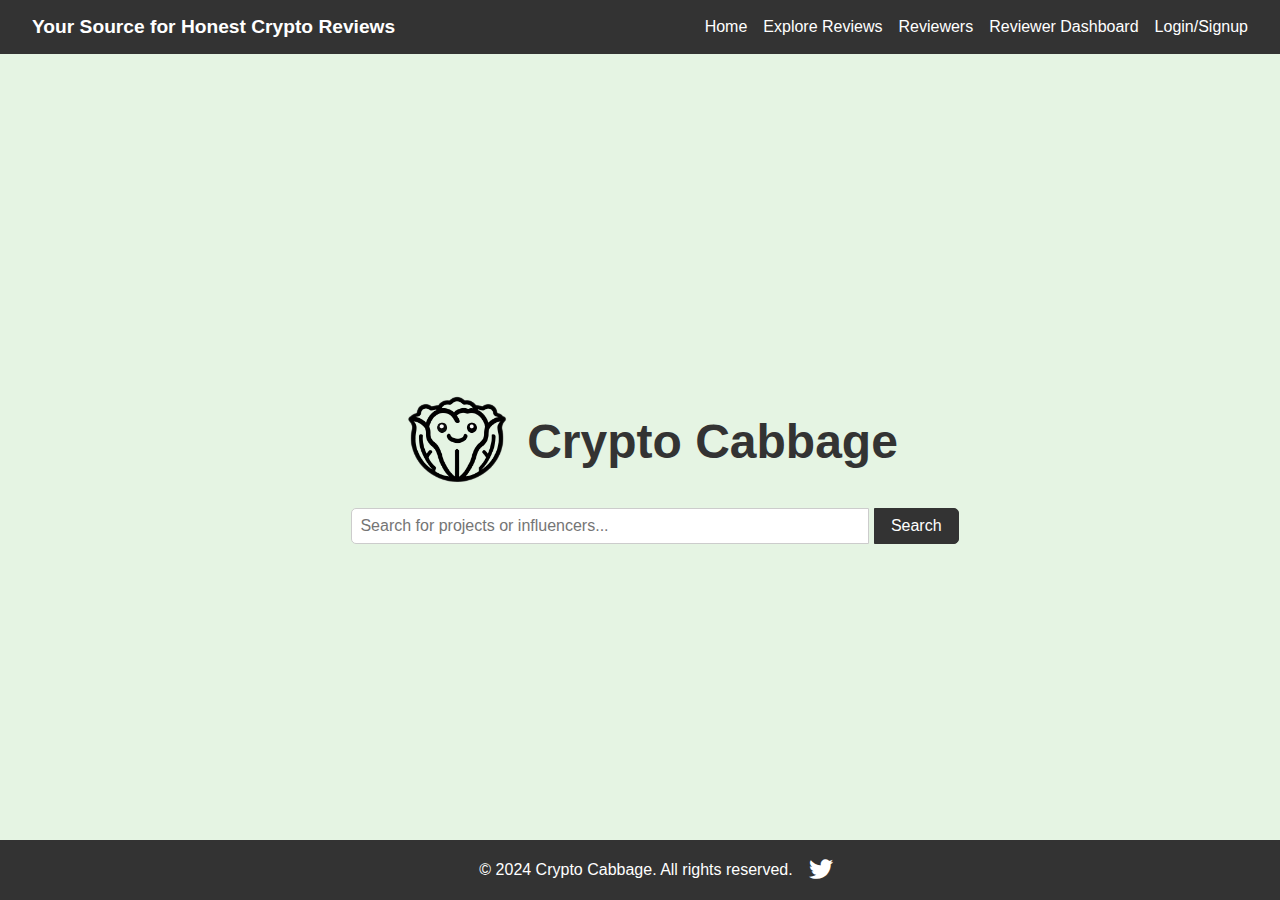
<file: index.html>
<!DOCTYPE html>
<html lang="en">
<head>
    <meta charset="UTF-8">
    <meta name="viewport" content="width=device-width, initial-scale=1.0">
    <title>Crypto Cabbage - Home</title>
    <link rel="stylesheet" href="https://cdnjs.cloudflare.com/ajax/libs/font-awesome/5.15.4/css/all.min.css">
    <link rel="stylesheet" href="css/styles.css">
</head>
<body>
    <header>
        <div class="left-header">
            <h1>Your Source for Honest Crypto Reviews</h1>
        </div>
        <nav>
            <ul>
                <li><a href="index.html">Home</a></li>
                <li><a href="reviews.html">Explore Reviews</a></li>
                <li><a href="reviewers.html">Reviewers</a></li>
                <li><a href="reviewer_dashboard.html">Reviewer Dashboard</a></li>
                <li><a href="login.html">Login/Signup</a></li>
            </ul>
        </nav>
    </header>

    <main>
        <section class="banner">
            <div class="logo-container">
                <img class="logo-img" src="img/cabbage_no_background.png" alt="Crypto Cabbage Logo">
                <div class="logo">Crypto Cabbage</div>
            </div>
            <!-- Search Form with GET method pointing to search_result.html -->
            <div class="search-bar">
                <form action="search_result.html" method="get">
                    <input type="text" placeholder="Search for projects or influencers..." name="query">
                    <button type="submit">Search</button>
                </form>
            </div>
        </section>
    </main>

    <footer>
        <p>© 2024 Crypto Cabbage. All rights reserved. 
            <a href="https://x.com/cryptocabbage24" class="twitter-icon" target="_blank">
                <i class="fab fa-twitter"></i>
            </a>
            
        </p>
    </footer>
</body>
</html>
</file>
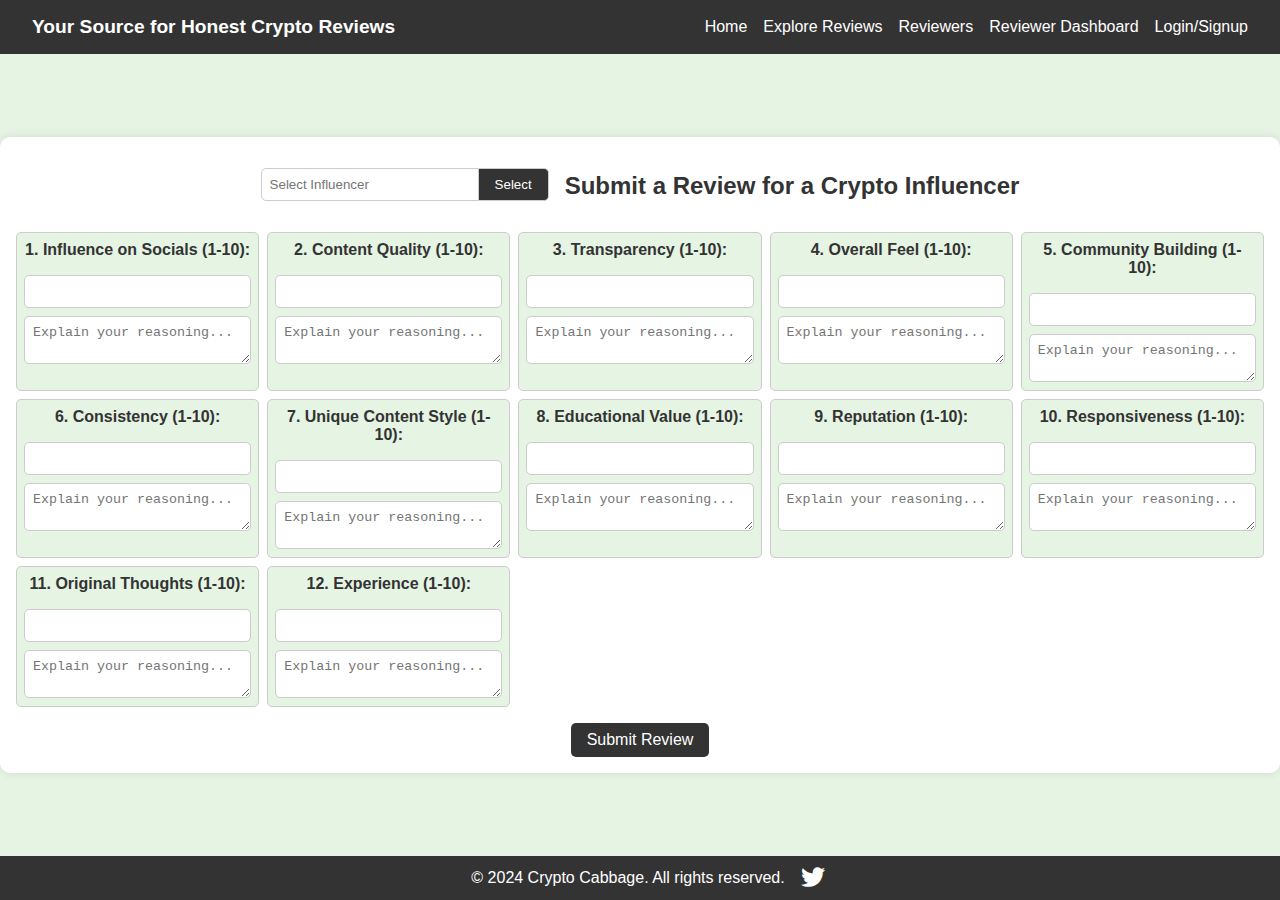
<file: influencer_review.html>
<!DOCTYPE html>
<html lang="en">
<head>
    <meta charset="UTF-8">
    <meta name="viewport" content="width=device-width, initial-scale=1.0">
    <title>Influencer Review - Crypto Cabbage</title>
    <!-- Link to Font Awesome for Twitter icon -->
    <link rel="stylesheet" href="https://cdnjs.cloudflare.com/ajax/libs/font-awesome/5.15.4/css/all.min.css">
    <!-- Link to general styles.css for header/footer layout -->
    <link rel="stylesheet" href="css/styles.css">
    <!-- Link to influencer-review-specific CSS -->
    <link rel="stylesheet" href="css/influencer-review.css">
</head>
<body>
    <header>
        <div class="left-header">
            <h1>Your Source for Honest Crypto Reviews</h1>
        </div>
        <nav>
            <ul>
                <li><a href="index.html">Home</a></li>
                <li><a href="reviews.html">Explore Reviews</a></li>
                <li><a href="reviewers.html">Reviewers</a></li>
                <li><a href="reviewer_dashboard.html">Reviewer Dashboard</a></li>
                <li><a href="login.html">Login/Signup</a></li>
            </ul>
        </nav>
    </header>

    <main>
        <section class="review-form">
            <div class="title-container">
                <div class="search-container">
                    <input type="text" placeholder="Select Influencer" id="search-bar">
                    <button type="button" id="select-button">Select</button>
                </div>
                <h2>Submit a Review for a Crypto Influencer</h2>
            </div>
            <form>
                <div class="form-grid">
                    <div class="question">
                        <label for="influence">1. Influence on Socials (1-10):</label>
                        <input type="number" id="influence" name="influence" min="1" max="10" required>
                        <textarea id="influence-explanation" name="influence-explanation" placeholder="Explain your reasoning..." required></textarea>
                    </div>
                    <div class="question">
                        <label for="content-quality">2. Content Quality (1-10):</label>
                        <input type="number" id="content-quality" name="content-quality" min="1" max="10" required>
                        <textarea id="content-quality-explanation" name="content-quality-explanation" placeholder="Explain your reasoning..." required></textarea>
                    </div>
                    <div class="question">
                        <label for="transparency">3. Transparency (1-10):</label>
                        <input type="number" id="transparency" name="transparency" min="1" max="10" required>
                        <textarea id="transparency-explanation" name="transparency-explanation" placeholder="Explain your reasoning..." required></textarea>
                    </div>
                    <div class="question">
                        <label for="overall-feel">4. Overall Feel (1-10):</label>
                        <input type="number" id="overall-feel" name="overall-feel" min="1" max="10" required>
                        <textarea id="overall-feel-explanation" name="overall-feel-explanation" placeholder="Explain your reasoning..." required></textarea>
                    </div>
                    <div class="question">
                        <label for="community-building">5. Community Building (1-10):</label>
                        <input type="number" id="community-building" name="community-building" min="1" max="10" required>
                        <textarea id="community-building-explanation" name="community-building-explanation" placeholder="Explain your reasoning..." required></textarea>
                    </div>
                    <div class="question">
                        <label for="consistency">6. Consistency (1-10):</label>
                        <input type="number" id="consistency" name="consistency" min="1" max="10" required>
                        <textarea id="consistency-explanation" name="consistency-explanation" placeholder="Explain your reasoning..." required></textarea>
                    </div>
                    <div class="question">
                        <label for="unique-content-style">7. Unique Content Style (1-10):</label>
                        <input type="number" id="unique-content-style" name="unique-content-style" min="1" max="10" required>
                        <textarea id="unique-content-style-explanation" name="unique-content-style-explanation" placeholder="Explain your reasoning..." required></textarea>
                    </div>
                    <div class="question">
                        <label for="educational-value">8. Educational Value (1-10):</label>
                        <input type="number" id="educational-value" name="educational-value" min="1" max="10" required>
                        <textarea id="educational-value-explanation" name="educational-value-explanation" placeholder="Explain your reasoning..." required></textarea>
                    </div>
                    <div class="question">
                        <label for="reputation">9. Reputation (1-10):</label>
                        <input type="number" id="reputation" name="reputation" min="1" max="10" required>
                        <textarea id="reputation-explanation" name="reputation-explanation" placeholder="Explain your reasoning..." required></textarea>
                    </div>
                    <div class="question">
                        <label for="responsiveness">10. Responsiveness (1-10):</label>
                        <input type="number" id="responsiveness" name="responsiveness" min="1" max="10" required>
                        <textarea id="responsiveness-explanation" name="responsiveness-explanation" placeholder="Explain your reasoning..." required></textarea>
                    </div>
                    <div class="question">
                        <label for="original-thoughts">11. Original Thoughts (1-10):</label>
                        <input type="number" id="original-thoughts" name="original-thoughts" min="1" max="10" required>
                        <textarea id="original-thoughts-explanation" name="original-thoughts-explanation" placeholder="Explain your reasoning..." required></textarea>
                    </div>
                    <div class="question">
                        <label for="experience">12. Experience (1-10):</label>
                        <input type="number" id="experience" name="experience" min="1" max="10" required>
                        <textarea id="experience-explanation" name="experience-explanation" placeholder="Explain your reasoning..." required></textarea>
                    </div>
                </div>

                <div class="submit-button">
                    <button type="submit">Submit Review</button>
                </div>
            </form>
        </section>
    </main>

    <footer>
        <p>© 2024 Crypto Cabbage. All rights reserved. 
            <a href="https://x.com/cryptocabbage24" class="twitter-icon" target="_blank">
                <i class="fab fa-twitter"></i>
            </a>
            
        </p>
    </footer>
</body>
</html>
</file>
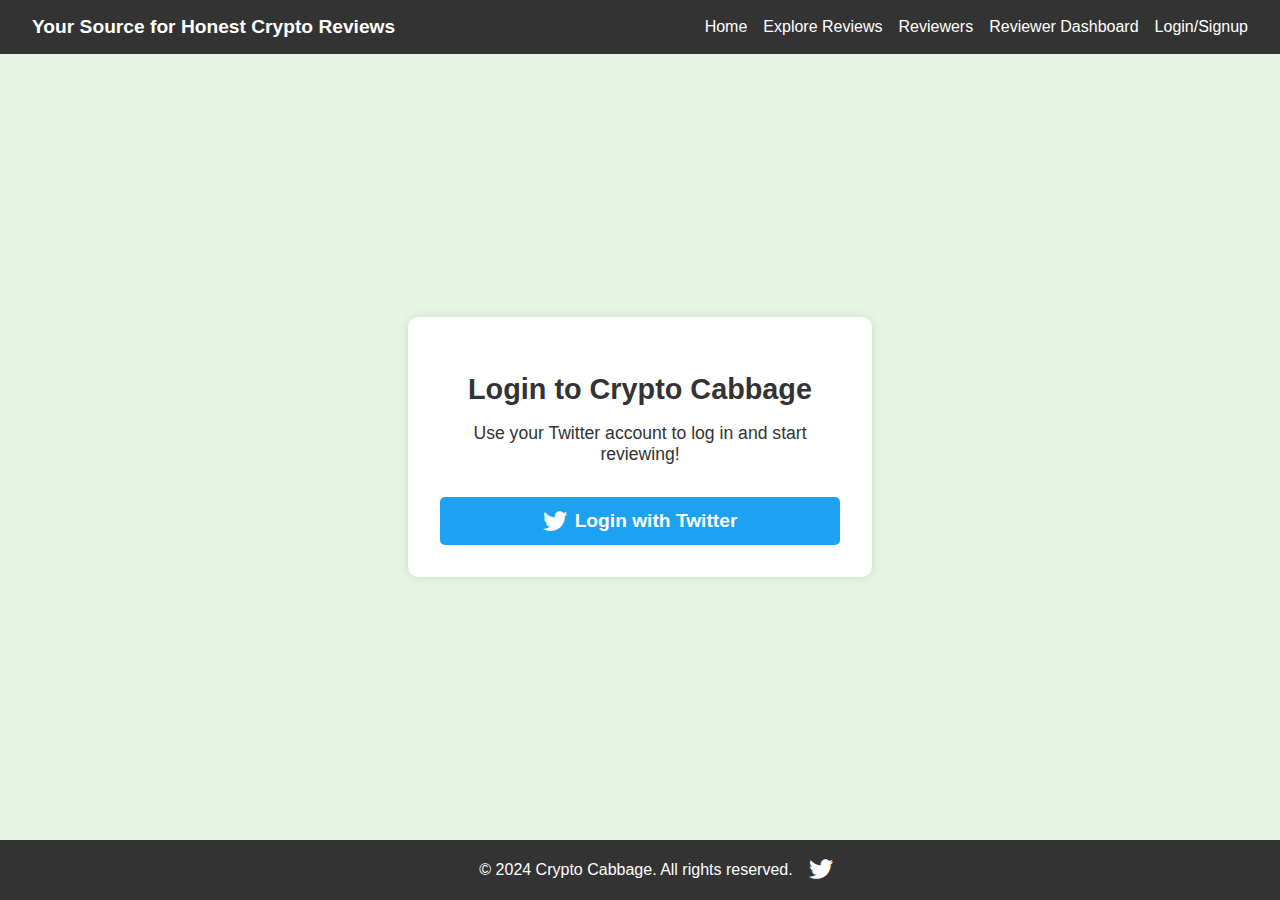
<file: login.html>
<!DOCTYPE html>
<html lang="en">
<head>
    <meta charset="UTF-8">
    <meta name="viewport" content="width=device-width, initial-scale=1.0">
    <title>Login - Crypto Cabbage</title>
    <link rel="stylesheet" href="https://cdnjs.cloudflare.com/ajax/libs/font-awesome/5.15.4/css/all.min.css">
    <link rel="stylesheet" href="css/styles.css"> <!-- Same shared styles -->
    <link rel="stylesheet" href="css/login.css"> <!-- Specific login page styles -->
</head>
<body>
    <header>
        <div class="left-header">
            <h1>Your Source for Honest Crypto Reviews</h1>
        </div>
        <nav>
            <ul>
                <li><a href="index.html">Home</a></li>
                <li><a href="reviews.html">Explore Reviews</a></li>
                <li><a href="reviewers.html">Reviewers</a></li>
                <li><a href="reviewer_dashboard.html">Reviewer Dashboard</a></li>
                <li><a href="login.html">Login/Signup</a></li>
            </ul>
        </nav>
    </header>

    <main>
        <section class="login-container">
            <h2>Login to Crypto Cabbage</h2>
            <p>Use your Twitter account to log in and start reviewing!</p>

            <a href="#" class="twitter-login">
                <i class="fab fa-twitter"></i> Login with Twitter
            </a>
        </section>
    </main>

    <footer>
        <p>© 2024 Crypto Cabbage. All rights reserved. 
            <a href="https://x.com/cryptocabbage24" class="twitter-icon" target="_blank">
                <i class="fab fa-twitter"></i>
            </a>
            
        </p>
    </footer>
</body>
</html>
</file>
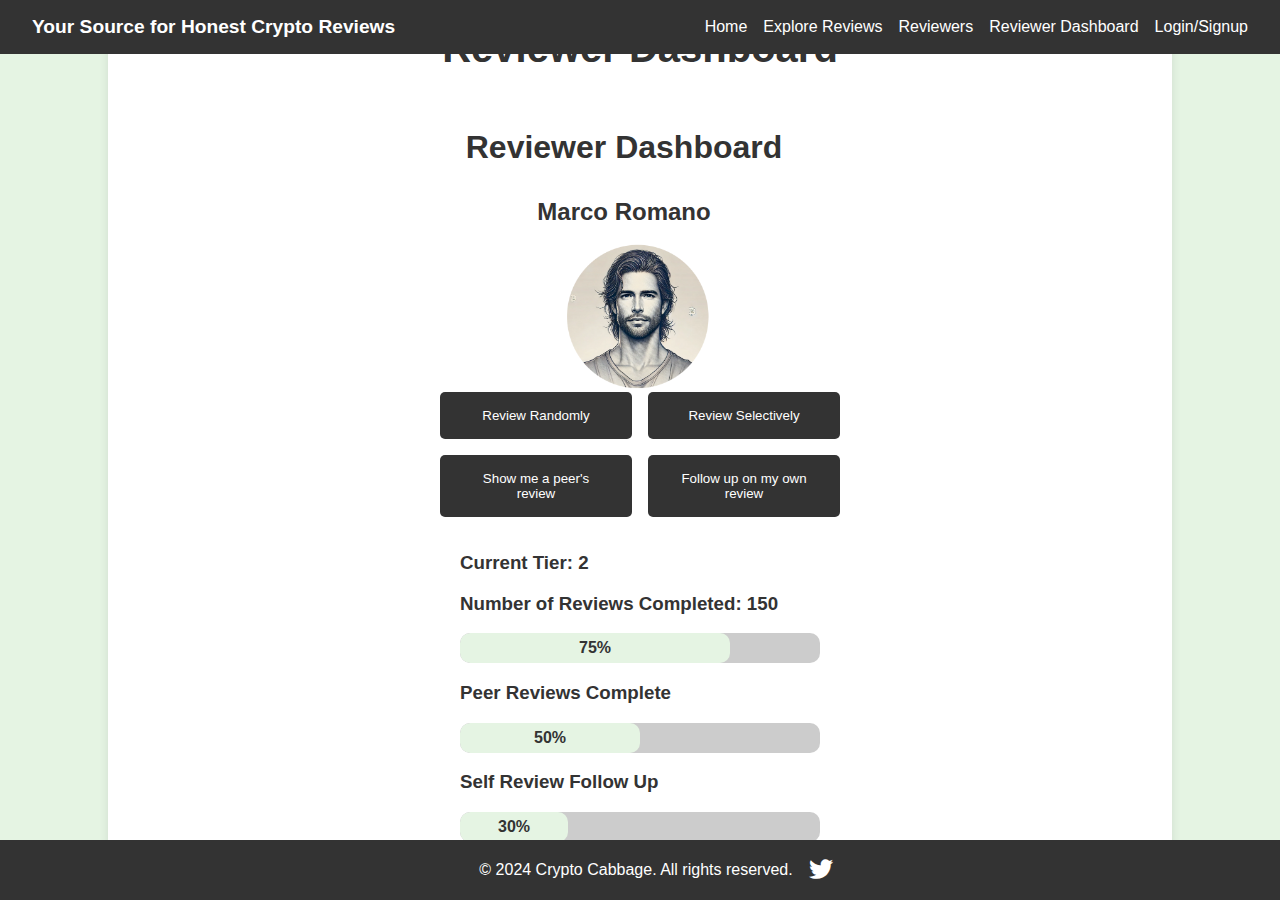
<file: reviewer_dashboard.html>
<!DOCTYPE html>
<html lang="en">
<head>
    <meta charset="UTF-8">
    <meta name="viewport" content="width=device-width, initial-scale=1.0">
    <title>Reviewer Dashboard - Crypto Cabbage</title>
    <!-- Link to Font Awesome for Twitter icon -->
    <link rel="stylesheet" href="https://cdnjs.cloudflare.com/ajax/libs/font-awesome/5.15.4/css/all.min.css">
    <!-- Link to general styles.css for header/footer layout -->
    <link rel="stylesheet" href="css/styles.css">
    <!-- Link to dashboard-specific CSS -->
    <link rel="stylesheet" href="css/dashboard.css">
</head>
<body>
    <!-- Ensure the header matches the homepage -->
    <header>
        <div class="left-header">
            <h1>Your Source for Honest Crypto Reviews</h1>
        </div>
        <nav>
            <ul>
                <li><a href="index.html">Home</a></li>
                <li><a href="reviews.html">Explore Reviews</a></li>
                <li><a href="reviewers.html">Reviewers</a></li>
                <li><a href="reviewer_dashboard.html">Reviewer Dashboard</a></li>
                <li><a href="login.html">Login/Signup</a></li>
            </ul>
        </nav>
    </header>

    <main>
        <section class="dashboard">
            <h2>Reviewer Dashboard</h2>
            <div class="profile-section">
                <!-- Profile Picture and Name Section -->
                <div class="profile-info">
                    <h2>Reviewer Dashboard</h2> <!-- Add this line -->
                    <p>Marco Romano</p>
                    <img src="img/dashboardpfp.png" alt="Profile Picture" class="profile-pic">
                </div>

<!-- Buttons next to the profile picture -->
<div class="buttons-container">
    <div class="review-buttons">
        <button id="review-randomly" class="review-button">
            <a href="submit_review.html" style="color: inherit; text-decoration: none;">Review Randomly</a>
        </button>
        <button id="review-selectively" class="review-button">
            <a href="influencer_review.html" style="color: inherit; text-decoration: none;">Review Selectively</a>
        </button>
    </div>
    <div class="review-buttons">
        <button id="show-peer-review" class="review-button">Show me a peer's review</button>
        <button id="follow-up-review" class="review-button">Follow up on my own review</button>
    </div>
</div>

            <div class="tier-info">
                <h3>Current Tier: <span id="current-tier">2</span></h3>
                <h3>Number of Reviews Completed: <span id="reviews-completed">150</span></h3>
                <div class="progress-container">
                    <div class="progress-bar" id="progress-bar">
                        <span id="progress-text">75%</span>
                    </div>
                </div>
                <h3>Peer Reviews Complete</h3>
                <div class="progress-container">
                    <div class="progress-bar" id="peer-reviews-bar">
                        <span id="peer-reviews-text">50%</span>
                    </div>
                </div>
                <h3>Self Review Follow Up</h3>
                <div class="progress-container">
                    <div class="progress-bar" id="self-review-bar">
                        <span id="self-review-text">30%</span>
                    </div>
                </div>
            </div>

            <div class="peer-review-score">
                <h3>Peer Review Score: <span id="peer-review-score">8.5</span></h3>
            </div>
        </section>
    </main>

    <!-- Footer should also match the homepage -->
    <footer>
        <p>© 2024 Crypto Cabbage. All rights reserved. 
            <a href="https://x.com/cryptocabbage24" class="twitter-icon" target="_blank">
                <i class="fab fa-twitter"></i>
            </a>
            
        </p>
    </footer>
</body>
</html>
</file>
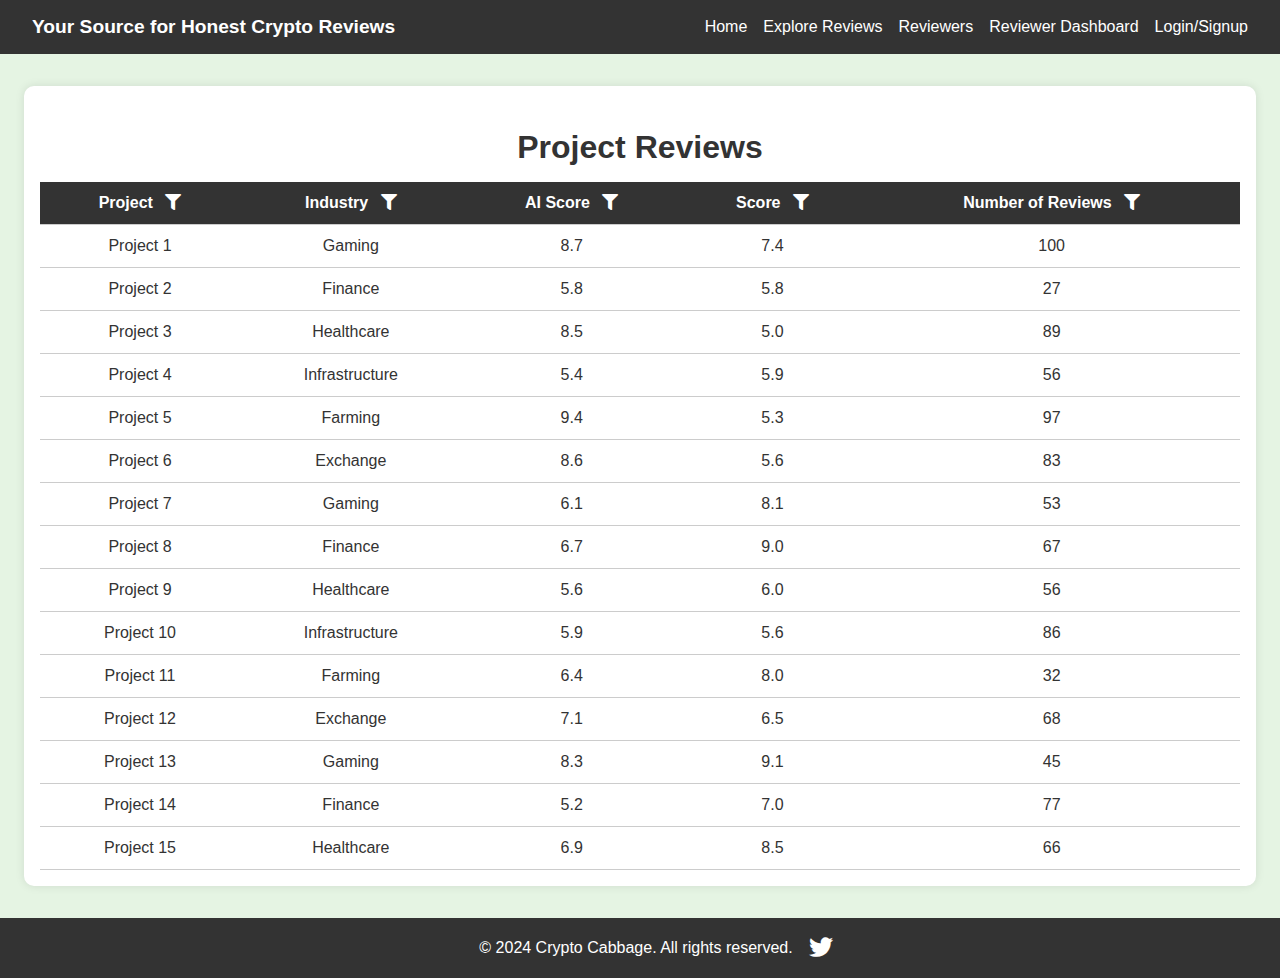
<file: reviews.html>
<!DOCTYPE html>
<html lang="en">
<head>
    <meta charset="UTF-8">
    <meta name="viewport" content="width=device-width, initial-scale=1.0">
    <title>Explore Reviews - Crypto Cabbage</title>
    <!-- Link to Font Awesome for Twitter icon -->
    <link rel="stylesheet" href="https://cdnjs.cloudflare.com/ajax/libs/font-awesome/5.15.4/css/all.min.css">
    <!-- Link to general styles.css for header/footer layout -->
    <link rel="stylesheet" href="css/styles.css">
    <!-- Link to reviews-specific CSS -->
    <link rel="stylesheet" href="css/reviews.css">
</head>
<body>
    <header>
        <div class="left-header">
            <h1>Your Source for Honest Crypto Reviews</h1>
        </div>
        <nav>
            <ul>
                <li><a href="index.html">Home</a></li>
                <li><a href="reviews.html">Explore Reviews</a></li>
                <li><a href="reviewers.html">Reviewers</a></li>
                <li><a href="reviewer_dashboard.html">Reviewer Dashboard</a></li>
                <li><a href="login.html">Login/Signup</a></li>
            </ul>
        </nav>
    </header>

    <main>
        <section class="reviews-list">
            <h2>Project Reviews</h2>
            <table>
                <thead>
                    <tr>
                        <th>Project <i class="fas fa-filter"></i></th>
                        <th>Industry <i class="fas fa-filter"></i></th>
                        <th>AI Score <i class="fas fa-filter"></i></th>
                        <th>Score <i class="fas fa-filter"></i></th>
                        <th>Number of Reviews <i class="fas fa-filter"></i></th>
                    </tr>
                </thead>
                <tbody>
                    <!-- Rows of projects with various industries -->
                    <tr><td>Project 1</td><td>Gaming</td><td>8.7</td><td>7.4</td><td>100</td></tr>
                    <tr><td>Project 2</td><td>Finance</td><td>5.8</td><td>5.8</td><td>27</td></tr>
                    <tr><td>Project 3</td><td>Healthcare</td><td>8.5</td><td>5.0</td><td>89</td></tr>
                    <tr><td>Project 4</td><td>Infrastructure</td><td>5.4</td><td>5.9</td><td>56</td></tr>
                    <tr><td>Project 5</td><td>Farming</td><td>9.4</td><td>5.3</td><td>97</td></tr>
                    <tr><td>Project 6</td><td>Exchange</td><td>8.6</td><td>5.6</td><td>83</td></tr>
                    <tr><td>Project 7</td><td>Gaming</td><td>6.1</td><td>8.1</td><td>53</td></tr>
                    <tr><td>Project 8</td><td>Finance</td><td>6.7</td><td>9.0</td><td>67</td></tr>
                    <tr><td>Project 9</td><td>Healthcare</td><td>5.6</td><td>6.0</td><td>56</td></tr>
                    <tr><td>Project 10</td><td>Infrastructure</td><td>5.9</td><td>5.6</td><td>86</td></tr>
                    <tr><td>Project 11</td><td>Farming</td><td>6.4</td><td>8.0</td><td>32</td></tr>
                    <tr><td>Project 12</td><td>Exchange</td><td>7.1</td><td>6.5</td><td>68</td></tr>
                    <tr><td>Project 13</td><td>Gaming</td><td>8.3</td><td>9.1</td><td>45</td></tr>
                    <tr><td>Project 14</td><td>Finance</td><td>5.2</td><td>7.0</td><td>77</td></tr>
                    <tr><td>Project 15</td><td>Healthcare</td><td>6.9</td><td>8.5</td><td>66</td></tr>
                    <!-- Add more rows up to Project 70 -->
                </tbody>
            </table>
        </section>
    </main>

    <footer>
        <p>© 2024 Crypto Cabbage. All rights reserved. 
            <a href="https://x.com/cryptocabbage24" class="twitter-icon" target="_blank">
                <i class="fab fa-twitter"></i>
            </a>

        </p>
    </footer>
</body>
</html>
</file>
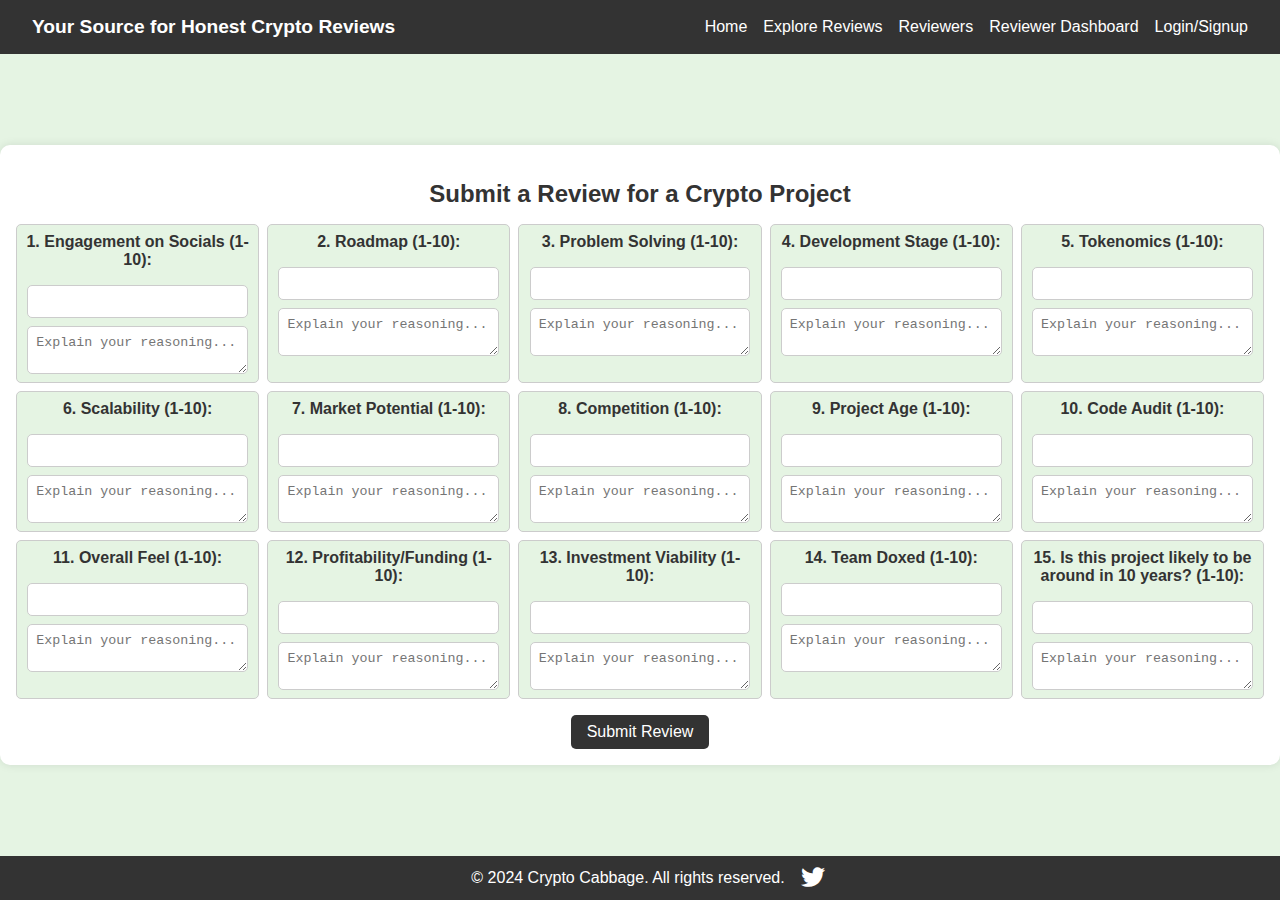
<file: submit_review.html>
<!DOCTYPE html>
<html lang="en">
<head>
    <meta charset="UTF-8">
    <meta name="viewport" content="width=device-width, initial-scale=1.0">
    <title>Submit A Review - Crypto Cabbage</title>
    <!-- Link to Font Awesome for Twitter icon -->
    <link rel="stylesheet" href="https://cdnjs.cloudflare.com/ajax/libs/font-awesome/5.15.4/css/all.min.css">
    <!-- Link to general styles.css for header/footer layout -->
    <link rel="stylesheet" href="css/styles.css">
    <!-- Link to submit-review-specific CSS -->
    <link rel="stylesheet" href="css/submit-review.css">
</head>
<body>
    <header>
        <div class="left-header">
            <h1>Your Source for Honest Crypto Reviews</h1>
        </div>
        <nav>
            <ul>
                <li><a href="index.html">Home</a></li>
                <li><a href="reviews.html">Explore Reviews</a></li>
                <li><a href="reviewers.html">Reviewers</a></li>
                <li><a href="reviewer_dashboard.html">Reviewer Dashboard</a></li>
                <li><a href="login.html">Login/Signup</a></li>
            </ul>
        </nav>
    </header>

    <main>
        <section class="review-form">
            <h2>Submit a Review for a Crypto Project</h2>
            <form>
                <div class="form-grid">
                    <div class="question">
                        <label for="engagement">1. Engagement on Socials (1-10):</label>
                        <input type="number" id="engagement" name="engagement" min="1" max="10" required>
                        <textarea id="engagement-explanation" name="engagement-explanation" placeholder="Explain your reasoning..." required></textarea>
                    </div>
                    <div class="question">
                        <label for="roadmap">2. Roadmap (1-10):</label>
                        <input type="number" id="roadmap" name="roadmap" min="1" max="10" required>
                        <textarea id="roadmap-explanation" name="roadmap-explanation" placeholder="Explain your reasoning..." required></textarea>
                    </div>
                    <div class="question">
                        <label for="problem-solving">3. Problem Solving (1-10):</label>
                        <input type="number" id="problem-solving" name="problem-solving" min="1" max="10" required>
                        <textarea id="problem-solving-explanation" name="problem-solving-explanation" placeholder="Explain your reasoning..." required></textarea>
                    </div>
                    <div class="question">
                        <label for="development-stage">4. Development Stage (1-10):</label>
                        <input type="number" id="development-stage" name="development-stage" min="1" max="10" required>
                        <textarea id="development-stage-explanation" name="development-stage-explanation" placeholder="Explain your reasoning..." required></textarea>
                    </div>
                    <div class="question">
                        <label for="tokenomics">5. Tokenomics (1-10):</label>
                        <input type="number" id="tokenomics" name="tokenomics" min="1" max="10" required>
                        <textarea id="tokenomics-explanation" name="tokenomics-explanation" placeholder="Explain your reasoning..." required></textarea>
                    </div>
                    <div class="question">
                        <label for="scalability">6. Scalability (1-10):</label>
                        <input type="number" id="scalability" name="scalability" min="1" max="10" required>
                        <textarea id="scalability-explanation" name="scalability-explanation" placeholder="Explain your reasoning..." required></textarea>
                    </div>
                    <div class="question">
                        <label for="market-potential">7. Market Potential (1-10):</label>
                        <input type="number" id="market-potential" name="market-potential" min="1" max="10" required>
                        <textarea id="market-potential-explanation" name="market-potential-explanation" placeholder="Explain your reasoning..." required></textarea>
                    </div>
                    <div class="question">
                        <label for="competition">8. Competition (1-10):</label>
                        <input type="number" id="competition" name="competition" min="1" max="10" required>
                        <textarea id="competition-explanation" name="competition-explanation" placeholder="Explain your reasoning..." required></textarea>
                    </div>
                    <div class="question">
                        <label for="project-age">9. Project Age (1-10):</label>
                        <input type="number" id="project-age" name="project-age" min="1" max="10" required>
                        <textarea id="project-age-explanation" name="project-age-explanation" placeholder="Explain your reasoning..." required></textarea>
                    </div>
                    <div class="question">
                        <label for="code-audit">10. Code Audit (1-10):</label>
                        <input type="number" id="code-audit" name="code-audit" min="1" max="10" required>
                        <textarea id="code-audit-explanation" name="code-audit-explanation" placeholder="Explain your reasoning..." required></textarea>
                    </div>
                    <div class="question">
                        <label for="overall-feel">11. Overall Feel (1-10):</label>
                        <input type="number" id="overall-feel" name="overall-feel" min="1" max="10" required>
                        <textarea id="overall-feel-explanation" name="overall-feel-explanation" placeholder="Explain your reasoning..." required></textarea>
                    </div>
                    <div class="question">
                        <label for="profitability">12. Profitability/Funding (1-10):</label>
                        <input type="number" id="profitability" name="profitability" min="1" max="10" required>
                        <textarea id="profitability-explanation" name="profitability-explanation" placeholder="Explain your reasoning..." required></textarea>
                    </div>
                    <div class="question">
                        <label for="investment-viability">13. Investment Viability (1-10):</label>
                        <input type="number" id="investment-viability" name="investment-viability" min="1" max="10" required>
                        <textarea id="investment-viability-explanation" name="investment-viability-explanation" placeholder="Explain your reasoning..." required></textarea>
                    </div>
                    <div class="question">
                        <label for="team-doxed">14. Team Doxed (1-10):</label>
                        <input type="number" id="team-doxed" name="team-doxed" min="1" max="10" required>
                        <textarea id="team-doxed-explanation" name="team-doxed-explanation" placeholder="Explain your reasoning..." required></textarea>
                    </div>
                    <div class="question">
                        <label for="ten-years">15. Is this project likely to be around in 10 years? (1-10):</label>
                        <input type="number" id="ten-years" name="ten-years" min="1" max="10" required>
                        <textarea id="ten-years-explanation" name="ten-years-explanation" placeholder="Explain your reasoning..." required></textarea>
                    </div>
                </div>

                <div class="submit-button">
                    <button type="submit">Submit Review</button>
                </div>
            </form>
        </section>
    </main>

    <footer>
        <p>© 2024 Crypto Cabbage. All rights reserved. 
            <a href="https://x.com/cryptocabbage24" class="twitter-icon" target="_blank">
                <i class="fab fa-twitter"></i>
            </a>

        </p>
    </footer>
</body>
</html>
</file>
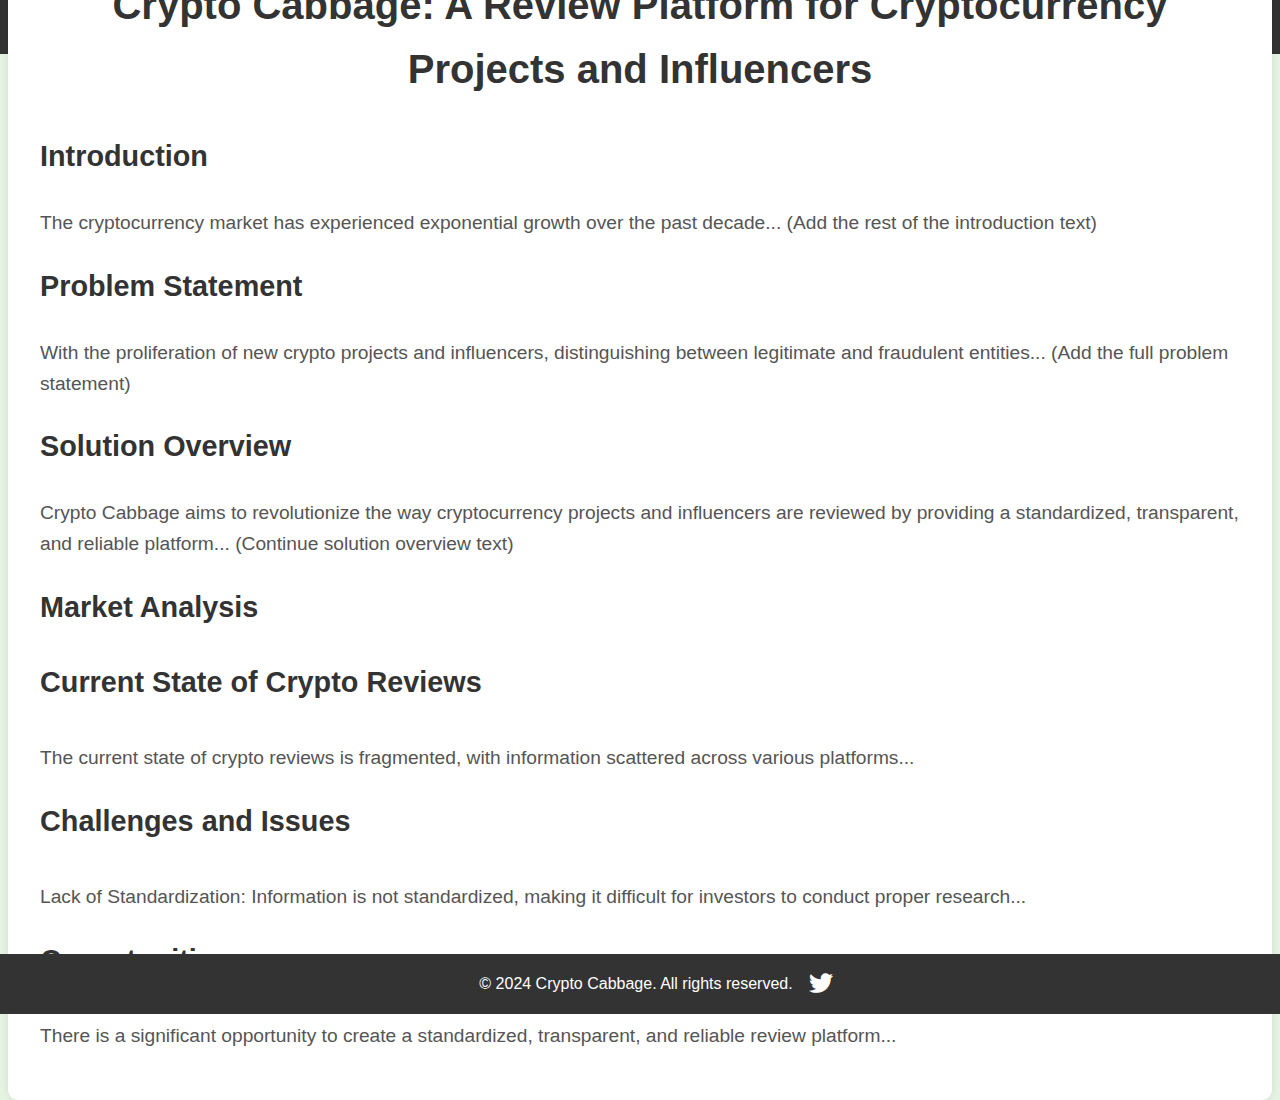
<file: white_paper.html>
<!DOCTYPE html>
<html lang="en">
<head>
    <meta charset="UTF-8">
    <meta name="viewport" content="width=device-width, initial-scale=1.0">
    <title>White Paper - Crypto Cabbage</title>
    <link rel="stylesheet" href="https://cdnjs.cloudflare.com/ajax/libs/font-awesome/5.15.4/css/all.min.css">
    <link rel="stylesheet" href="css/styles.css">
    <link rel="stylesheet" href="css/white-paper.css">
</head>
<body>
    <header>
        <div class="left-header">
            <h1>Your Source for Honest Crypto Reviews</h1>
        </div>
        <nav>
            <ul>
                <li><a href="index.html">Home</a></li>
                <li><a href="reviews.html">Explore Reviews</a></li>
                <li><a href="reviewers.html">Reviewers</a></li>
                <li><a href="reviewer_dashboard.html">Reviewer Dashboard</a></li>
                <li><a href="white_paper.html">White Paper</a></li>
                <li><a href="login.html">Login/Signup</a></li>
            </ul>
        </nav>
    </header>

    <main>
        <section class="white-paper">
            <h2>Crypto Cabbage: A Review Platform for Cryptocurrency Projects and Influencers</h2>
            <h3>Introduction</h3>
            <p>The cryptocurrency market has experienced exponential growth over the past decade... (Add the rest of the introduction text)</p>
            
            <h3>Problem Statement</h3>
            <p>With the proliferation of new crypto projects and influencers, distinguishing between legitimate and fraudulent entities... (Add the full problem statement)</p>
            
            <h3>Solution Overview</h3>
            <p>Crypto Cabbage aims to revolutionize the way cryptocurrency projects and influencers are reviewed by providing a standardized, transparent, and reliable platform... (Continue solution overview text)</p>
            
            <h3>Market Analysis</h3>
            <h4>Current State of Crypto Reviews</h4>
            <p>The current state of crypto reviews is fragmented, with information scattered across various platforms...</p>
            <h4>Challenges and Issues</h4>
            <p>Lack of Standardization: Information is not standardized, making it difficult for investors to conduct proper research...</p>
            <h4>Opportunities</h4>
            <p>There is a significant opportunity to create a standardized, transparent, and reliable review platform...</p>

            <!-- Continue adding the remaining sections of the white paper -->
        </section>
    </main>

    <footer>
        <p>© 2024 Crypto Cabbage. All rights reserved. 
            <a href="https://x.com/cryptocabbage24" target="_blank" class="twitter-icon">
                <i class="fab fa-twitter"></i>
            </a>

        </p>
    </footer>
</body>
</html>
</file>
<file: css/styles.css>
/* General body styling */
body {
    font-family: Arial, sans-serif;
    margin: 0;
    padding: 0;
    background-color: #e5f4e3; /* Soft light green background */
    color: #333;
    height: 100vh; /* Ensure body takes full viewport height */
    display: flex;
    flex-direction: column;
    overflow-x: hidden; /* Prevent horizontal scrolling */
}

/* Header styling */
header {
    display: flex;
    justify-content: space-between;
    align-items: center;
    background-color: #333; /* Black header */
    color: #fff;
    padding: 1rem 2rem;
}

header .left-header {
    display: flex;
    align-items: center;
}

header h1 {
    font-size: 1.2rem;
    margin: 0;
}

header nav ul {
    list-style: none;
    display: flex;
    gap: 1rem;
    margin: 0;
    padding: 0;
    margin-left: auto; /* Right justify the nav links */
}

header nav ul li {
    margin: 0;
}

header nav ul li a {
    color: #fff;
    text-decoration: none;
}

header nav ul li a:hover {
    text-decoration: underline;
}

/* Main content styling */
main {
    flex: 1; /* Allow main to take up remaining space */
    display: flex;
    flex-direction: column;
    justify-content: center;
    align-items: center;
    padding: 0; /* Reset padding */
    margin: 0; /* Ensure no extra margins */
    height: 100vh; /* Full viewport height */
}

/* Styling for the banner (logo and search bar) */
.banner {
    width: 100%;
    max-width: 800px;
    padding: 2rem 1rem; /* Ensure adequate spacing */
}

/* Container for the logo and text */
.logo-container {
    display: flex;
    justify-content: center;
    align-items: center;
    margin-bottom: 0.5rem; /* Space between logo and search bar */
}

/* Logo image styling */
.logo-img {
    width: 150px; /* Adjust this size as needed */
    height: auto; /* Keep the aspect ratio */
    margin-right: -5px; /* Space between the image and text */
}

/* Styling for the logo text */
.logo {
    font-size: 3rem; /* Adjust to match the image size */
    font-weight: bold;
    color: #333; /* Black logo text */
}

/* Search bar styling */
.search-bar {
    display: flex;
    justify-content: center;
    align-items: center;
    margin: -1rem 0; /* Adequate margin for spacing */
    margin-left: 30px; /* Add left margin to nudge it slightly to the right */
}

.search-bar input {
    padding: 0.5rem; /* Reduce padding */
    font-size: 1rem; /* Reduce font size */
    width: 500px; /* Increase width */
    border: 1px solid #ccc;
    border-radius: 5px 0 0 5px;
}

.search-bar button {
    padding: 0.5rem 1rem; /* Adjust padding */
    font-size: 1rem; /* Adjust font size */
    border: 1px solid #333;
    background-color: #333; /* Black button */
    color: #fff;
    border-radius: 0 5px 5px 0;
    cursor: pointer;
}

.search-bar button:hover {
    background-color: #555; /* Darker hover state */
}

/* Footer styling */
footer {
    background-color: #333; /* Black footer */
    color: #fff;
    text-align: center;
    padding: 1rem;
    position: relative;
    width: 100%;
}

footer p {
    display: flex;
    justify-content: center;
    align-items: center;
    margin: 0;
    padding: 0 1rem; /* Ensure padding to prevent overflow */
}

footer .twitter-icon {
    margin-left: 1rem; /* Add space between text and icon */
    font-size: 1.5rem; /* Increase icon size */
    color: #fff; /* Set icon color to white */
    text-decoration: none;
}

footer .twitter-icon:hover {
    color: #ccc;
}

footer .whitepaper-link {
    margin-left: 1rem;
    font-size: 1rem;
    color: #fff;
    text-decoration: none;
}

footer .whitepaper-link {
    margin-left: 1rem; /* Increased space between the Twitter icon and White Paper link */
    font-size: 1rem;
    color: #fff; /* White font for the link */
    text-decoration: none;
}

footer .whitepaper-link:hover {
    color: #fff; /* Keep the font white on hover */
    text-decoration: underline; /* Add underline effect on hover */
}
</file>
<file: css/influencer-review.css>
body {
    font-family: Arial, sans-serif;
    margin: 0;
    padding: 0;
    background-color: #e5f4e3; /* Soft light green background */
    color: #333;
    display: flex;
    flex-direction: column;
    overflow-x: hidden;
    height: 100vh; /* Ensure body takes full viewport height */
}

header {
    display: flex;
    justify-content: space-between;
    align-items: center;
    background-color: #333; /* Black header */
    color: #fff;
    padding: 1rem 2rem;
}

header .left-header {
    display: flex;
    align-items: center;
}

header h1 {
    font-size: 1.2rem;
    margin: 0;
}

header nav ul {
    list-style: none;
    display: flex;
    gap: 1rem;
    margin: 0;
    padding: 0;
    margin-left: auto; /* Right justify the nav links */
}

header nav ul li {
    margin: 0;
}

header nav ul li a {
    color: #fff;
    text-decoration: none;
}

header nav ul li a:hover {
    text-decoration: underline;
}

main {
    flex: 1; /* Allow main to take up remaining space */
    display: flex;
    flex-direction: column;
    justify-content: center;
    align-items: center;
    padding: 1rem;
    text-align: center;
}

.title-container {
    display: flex;
    align-items: center;
    justify-content: center;
    width: 100%;
    margin-bottom: 1rem;
}

.search-container {
    display: flex;
    align-items: center;
    margin-right: 1rem;
}

.search-container input[type="text"] {
    padding: 0.5rem;
    border: 1px solid #ccc;
    border-radius: 5px 0 0 5px;
    width: 200px;
}

.search-container button {
    padding: 0.5rem 1rem;
    border: 1px solid #ccc;
    border-left: none;
    background-color: #333;
    color: #fff;
    border-radius: 0 5px 5px 0;
    cursor: pointer;
}

.search-container button:hover {
    background-color: #555;
}

.review-form {
    width: 100%;
    max-width: 1400px;
    padding: 1rem; /* Reduce padding */
    background-color: #fff;
    border-radius: 10px;
    box-shadow: 0 0 10px rgba(0, 0, 0, 0.1);
}

.review-form h2 {
    margin-bottom: 1rem; /* Reduce margin */
    font-size: 1.5rem; /* Reduce font size */
    color: #333; /* Black text */
}

.form-grid {
    display: grid;
    grid-template-columns: repeat(5, 1fr); /* Adjust for more columns */
    gap: 0.5rem; /* Reduce gap */
    width: 100%;
}

.question {
    display: flex;
    flex-direction: column;
    text-align: left;
    border: 1px solid #ccc;
    padding: 0.5rem; /* Reduce padding */
    border-radius: 5px;
    background-color: #e5f4e3; /* Soft light green background */
    align-items: center; /* Center items horizontally */
}

.question:hover {
    cursor: pointer;
    background-color: #d0eac8; /* Slightly darker green on hover */
}

.question label {
    font-weight: bold;
    margin-bottom: 0.5rem;
    text-align: center; /* Center the label text */
}

.question input[type="number"],
.question textarea {
    width: calc(100% - 1rem); /* Adjust width for better alignment */
    padding: 0.5rem;
    margin-top: 0.5rem;
    border: 1px solid #ccc;
    border-radius: 5px;
}

.question textarea {
    resize: vertical;
}

.submit-button {
    display: flex;
    justify-content: center;
    align-items: center;
    margin-top: 1rem; /* Reduce margin */
}

.submit-button button {
    padding: 0.5rem 1rem; /* Reduce padding */
    font-size: 1rem; /* Reduce font size */
    color: #fff;
    background-color: #333; /* Black button */
    border: none;
    border-radius: 5px;
    cursor: pointer;
}

.submit-button button:hover {
    background-color: #555; /* Darker hover state */
}

footer {
    background-color: #333; /* Black footer */
    color: #fff;
    text-align: center;
    padding: 0.5rem; /* Reduce padding */
    position: relative;
    width: 100%;
}

footer p {
    display: flex;
    justify-content: center;
    align-items: center;
    margin: 0;
    padding: 0 1rem; /* Ensure padding to prevent overflow */
}

footer .twitter-icon {
    margin-left: 1rem; /* Add space between text and icon */
    font-size: 1.5rem; /* Increase icon size */
    color: #fff; /* Set icon color to white */
    text-decoration: none;
}

footer .twitter-icon:hover {
    color: #ccc;
}

footer .whitepaper-link {
    margin-left: 1rem;
    font-size: 1rem;
    color: #fff;
    text-decoration: none;
}

footer .whitepaper-link {
    margin-left: 1rem; /* Increased space between the Twitter icon and White Paper link */
    font-size: 1rem;
    color: #fff; /* White font for the link */
    text-decoration: none;
}

footer .whitepaper-link:hover {
    color: #fff; /* Keep the font white on hover */
    text-decoration: underline; /* Add underline effect on hover */
}
</file>
<file: css/login.css>
/* General body styling */
body {
    font-family: Arial, sans-serif;
    margin: 0;
    padding: 0;
    background-color: #e5f4e3; /* Soft light green background */
    color: #333;
    display: flex;
    flex-direction: column;
    height: 100vh; /* Full viewport height */
}

/* Main login container */
main {
    flex: 1;
    display: flex;
    justify-content: center;
    align-items: center;
    padding: 2rem;
    text-align: center;
}

.login-container {
    background-color: #fff;
    padding: 2rem;
    border-radius: 10px;
    box-shadow: 0 0 10px rgba(0, 0, 0, 0.1);
    max-width: 400px;
    width: 100%;
}

.login-container h2 {
    font-size: 1.8rem;
    margin-bottom: 1rem;
}

.login-container p {
    margin-bottom: 2rem;
    font-size: 1.1rem;
}

.twitter-login {
    display: inline-block;
    background-color: #1DA1F2;
    color: #fff;
    padding: 0.75rem 2rem;
    border-radius: 5px;
    text-decoration: none;
    font-size: 1.2rem;
    font-weight: bold;
    display: flex;
    align-items: center;
    justify-content: center;
    gap: 0.5rem;
}

.twitter-login i {
    font-size: 1.5rem;
}

.twitter-login:hover {
    background-color: #0c85d0; /* Darker blue on hover */
}

/* Footer styling */
footer {
    background-color: #333; /* Black footer */
    color: #fff;
    text-align: center;
    padding: 1rem;
    position: relative;
    width: 100%;
}

footer p {
    display: flex;
    justify-content: center;
    align-items: center;
    margin: 0;
    padding: 0 1rem; /* Ensure padding to prevent overflow */
}

footer .twitter-icon {
    margin-left: 1rem; /* Add space between text and icon */
    font-size: 1.5rem; /* Increase icon size */
    color: #fff; /* Set icon color to white */
    text-decoration: none;
}

footer .twitter-icon:hover {
    color: #ccc;
}

footer .whitepaper-link {
    margin-left: 1rem;
    font-size: 1rem;
    color: #fff;
    text-decoration: none;
}

footer .whitepaper-link {
    margin-left: 1rem; /* Increased space between the Twitter icon and White Paper link */
    font-size: 1rem;
    color: #fff; /* White font for the link */
    text-decoration: none;
}

footer .whitepaper-link:hover {
    color: #fff; /* Keep the font white on hover */
    text-decoration: underline; /* Add underline effect on hover */
}
</file>
<file: css/dashboard.css>
/* Ensure the entire dashboard takes full height */
body {
    font-family: Arial, sans-serif;
    margin: 0;
    padding: 0;
    background-color: #e5f4e3; /* Soft light green background */
    color: #333;
    display: flex;
    flex-direction: column;
    height: 100vh; /* Ensure body takes full viewport height */
}

header {
    display: flex;
    justify-content: space-between;
    align-items: center;
    background-color: #333; /* Black header */
    color: #fff;
    padding: 1rem 2rem;
}

header .left-header {
    display: flex;
    align-items: center;
}

header h1 {
    font-size: 1.2rem;
    margin: 0;
}

header nav ul {
    list-style: none;
    display: flex;
    gap: 1rem;
    margin: 0;
    padding: 0;
    margin-left: auto; /* Right justify the nav links */
}

header nav ul li {
    margin: 0;
}

header nav ul li a {
    color: #fff;
    text-decoration: none;
}

header nav ul li a:hover {
    text-decoration: underline;
}

main {
    flex: 1;
    display: flex;
    justify-content: center;
    align-items: center;
    padding: 1rem;
    text-align: center;
    overflow-y: auto; /* Enable vertical scrolling if needed */
}

/* Dashboard container */
.dashboard {
    width: 100%;
    max-width: 1000px;
    background-color: #fff;
    padding: 2rem;
    border-radius: 10px;
    box-shadow: 0 0 10px rgba(0, 0, 0, 0.1);
    display: flex;
    flex-direction: column;
    align-items: center; /* Center all content horizontally */
    justify-content: flex-start; /* Align content to the top */
    text-align: center;
}

/* Title "Reviewer Dashboard" */
.dashboard h2 {
    font-size: 2.5rem; /* Larger font for the title */
    margin-bottom: 2rem;
}

/* Profile info and review buttons in the same row */
.dashboard-content {
    display: flex;
    justify-content: center;
    align-items: center;
    width: 100%;
    margin-bottom: 2rem; /* Space between content and lower section */
}

/* Centering Profile info */
.profile-info {
    display: flex;
    align-items: center;
    margin-right: 2rem;
    flex-direction: column;
}

/* Styling for the "Reviewer Dashboard" title above the name */
.profile-info h2 {
    font-size: 2rem; /* Adjust this size as needed */
    margin-bottom: 0.5rem; /* Adds space between title and name */
    text-align: center; /* Centers the title */
}

/* Adjust "Marco Romano" styling */
.profile-info p {
    font-size: 1.5rem; /* Increase font size for the name */
    font-weight: bold;
    margin-bottom: 1rem; /* Adds space between name and profile picture */
}

.profile-pic {
    border-radius: 50%;
    width: 150px; /* Adjust size */
    height: 150px;
    margin-right: -21px; /* Move PFP slightly to the right */
}

/* Review Buttons */
.review-buttons {
    display: flex;
    flex-wrap: wrap; /* Allows the buttons to be arranged in two rows */
    justify-content: space-between;
    max-width: 400px; /* Constrain the max width */
    gap: 1rem; /* Space between buttons */
}

.review-button {
    background-color: #333; /* Black buttons */
    color: #fff;
    padding: 1rem 2rem;
    border: none;
    border-radius: 5px;
    cursor: pointer;
    width: 48%; /* Each button takes up nearly half the available space */
    text-align: center;
    margin-bottom: 1rem; /* Adds a gap between vertically stacked buttons */
}

.review-button:hover {
    background-color: #555; /* Darker hover state */
}

/* Align Number of Reviews and other stats */
.tier-info h3 {
    text-align: left;
    margin-left: 20px; /* Add margin to push them closer to the left edge */
}

.progress-container {
    background-color: #ccc;
    border-radius: 10px;
    overflow: hidden;
    width: 90%; /* Adjust the width so it's aligned properly */
    height: 30px;
    margin-bottom: 1rem;
    margin-left: 20px; /* Align progress bars to the left */
}

.progress-bar {
    background-color: #e5f4e3; /* Match the theme green color */
    height: 100%;
    display: flex;
    align-items: center;
    justify-content: center;
    color: #333;
    font-weight: bold;
    border-radius: 10px;
}

#progress-bar {
    width: 75%; /* Example width, adjust dynamically */
}

#peer-reviews-bar {
    width: 50%; /* Example width, adjust dynamically */
}

#self-review-bar {
    width: 30%; /* Example width, adjust dynamically */
}

.peer-review-score h3 {
    text-align: center; /* Center the peer review score */
}

/* Footer */
footer {
    background-color: #333; /* Black footer */
    color: #fff;
    text-align: center;
    padding: 1rem;
    position: relative;
    width: 100%;
}

footer p {
    display: flex;
    justify-content: center;
    align-items: center;
    margin: 0;
    padding: 0 1rem;
}

footer .twitter-icon {
    margin-left: 1rem; /* Add space between text and icon */
    font-size: 1.5rem; /* Increase icon size */
    color: #fff;
    text-decoration: none;
}

footer .twitter-icon:hover {
    color: #ccc;
}

footer .whitepaper-link {
    margin-left: 1rem;
    font-size: 1rem;
    color: #fff;
    text-decoration: none;
}

footer .whitepaper-link {
    margin-left: 1rem; /* Increased space between the Twitter icon and White Paper link */
    font-size: 1rem;
    color: #fff; /* White font for the link */
    text-decoration: none;
}

footer .whitepaper-link:hover {
    color: #fff; /* Keep the font white on hover */
    text-decoration: underline; /* Add underline effect on hover */
}
</file>
<file: css/reviews.css>
/* General styling for the page */
body {
    font-family: Arial, sans-serif;
    margin: 0;
    padding: 0;
    background-color: #e5f4e3;
    display: flex;
    flex-direction: column;
    min-height: 100vh;
}

header {
    display: flex;
    justify-content: space-between;
    align-items: center;
    background-color: #333;
    color: #fff;
    padding: 1rem 2rem;
}

header nav ul {
    list-style: none;
    display: flex;
    gap: 1rem;
    margin: 0;
    padding: 0;
}

header nav ul li a {
    color: #fff;
    text-decoration: none;
}

main {
    flex: 1;
    display: flex;
    justify-content: center;
    align-items: center;
    padding: 2rem 0;
}

.reviews-list {
    width: 100%;
    max-width: 1200px;
    background-color: #fff;
    padding: 1rem;
    border-radius: 10px;
    box-shadow: 0 0 10px rgba(0, 0, 0, 0.1);
}

h2 {
    font-size: 2rem;
    text-align: center;
    margin-bottom: 1rem;
}

table {
    width: 100%;
    border-collapse: collapse;
    text-align: center;
}

th, td {
    padding: 0.75rem;
    border-bottom: 1px solid #ccc;
}

th {
    background-color: #333;
    color: #fff;
    position: relative;
}

th i {
    margin-left: 0.5rem;
}

footer {
    background-color: #333;
    color: #fff;
    text-align: center;
    padding: 1rem;
    width: 100%;
}

footer p {
    display: flex;
    justify-content: center;
    align-items: center;
    margin: 0;
}

footer .twitter-icon {
    margin-left: 1rem;
    font-size: 1.5rem;
}

footer .whitepaper-link {
    margin-left: 1rem;
    font-size: 1rem;
    color: #fff;
    text-decoration: none;
}

footer .whitepaper-link {
    margin-left: 1rem; /* Increased space between the Twitter icon and White Paper link */
    font-size: 1rem;
    color: #fff; /* White font for the link */
    text-decoration: none;
}

footer .whitepaper-link:hover {
    color: #fff; /* Keep the font white on hover */
    text-decoration: underline; /* Add underline effect on hover */
}
</file>
<file: css/submit-review.css>
/* General body styling */
body {
    font-family: Arial, sans-serif;
    margin: 0;
    padding: 0;
    background-color: #e5f4e3;
    color: #333;
    display: flex;
    flex-direction: column;
    overflow-x: hidden;
    height: 100vh;
}

header {
    display: flex;
    justify-content: space-between;
    align-items: center;
    background-color: #333;
    color: #fff;
    padding: 1rem 2rem;
}

header .left-header {
    display: flex;
    align-items: center;
}

header h1 {
    font-size: 1.2rem;
    margin: 0;
}

header nav ul {
    list-style: none;
    display: flex;
    gap: 1rem;
    margin: 0;
    padding: 0;
    margin-left: auto;
}

header nav ul li {
    margin: 0;
}

header nav ul li a {
    color: #fff;
    text-decoration: none;
}

header nav ul li a:hover {
    text-decoration: underline;
}

main {
    flex: 1;
    display: flex;
    flex-direction: column;
    justify-content: center;
    align-items: center;
    padding: 1rem;
    text-align: center;
}

.review-form {
    width: 100%;
    max-width: 1400px;
    padding: 1rem;
    background-color: #fff;
    border-radius: 10px;
    box-shadow: 0 0 10px rgba(0, 0, 0, 0.1);
}

.review-form h2 {
    margin-bottom: 1rem;
    font-size: 1.5rem;
    color: #333;
}

.form-grid {
    display: grid;
    grid-template-columns: repeat(5, 1fr);
    gap: 0.5rem;
    width: 100%;
}

.question {
    display: flex;
    flex-direction: column;
    text-align: left;
    border: 1px solid #ccc;
    padding: 0.5rem;
    border-radius: 5px;
    background-color: #e5f4e3;
    align-items: center;
}

.question:hover {
    cursor: pointer;
    background-color: #d0eac8;
}

.question label {
    font-weight: bold;
    margin-bottom: 0.5rem;
    text-align: center;
}

.question input[type="number"],
.question textarea {
    width: 90%;
    padding: 0.5rem;
    margin-top: 0.5rem;
    border: 1px solid #ccc;
    border-radius: 5px;
}

.question textarea {
    resize: vertical;
}

.submit-button {
    display: flex;
    justify-content: center;
    align-items: center;
    margin-top: 1rem;
}

.submit-button button {
    padding: 0.5rem 1rem;
    font-size: 1rem;
    color: #fff;
    background-color: #333;
    border: none;
    border-radius: 5px;
    cursor: pointer;
}

.submit-button button:hover {
    background-color: #555;
}

footer {
    background-color: #333;
    color: #fff;
    text-align: center;
    padding: 0.5rem;
    width: 100%;
}

footer p {
    display: flex;
    justify-content: center;
    align-items: center;
    margin: 0;
    padding: 0 1rem;
}

footer .twitter-icon {
    margin-left: 1rem;
    font-size: 1.5rem;
    color: #fff;
    text-decoration: none;
}

footer .twitter-icon:hover {
    color: #ccc;
}

footer .whitepaper-link {
    margin-left: 1rem;
    font-size: 1rem;
    color: #fff;
    text-decoration: none;
}

footer .whitepaper-link {
    margin-left: 1rem; /* Increased space between the Twitter icon and White Paper link */
    font-size: 1rem;
    color: #fff; /* White font for the link */
    text-decoration: none;
}

footer .whitepaper-link:hover {
    color: #fff; /* Keep the font white on hover */
    text-decoration: underline; /* Add underline effect on hover */
}
</file>
<file: css/white-paper.css>
/* General White Paper styling */
.white-paper {
    max-width: 1200px;
    margin: 2rem auto; /* Center the content */
    padding: 2rem;
    background-color: #fff; /* White background for readability */
    border-radius: 10px;
    box-shadow: 0 0 10px rgba(0, 0, 0, 0.1);
    line-height: 1.6;
}

.white-paper h2 {
    font-size: 2.5rem;
    font-weight: bold;
    text-align: center;
    margin-bottom: 2rem;
}

.white-paper h3, .white-paper h4 {
    font-size: 1.8rem;
    font-weight: bold;
    margin-top: 1.5rem;
    color: #333;
}

.white-paper p {
    font-size: 1.2rem;
    margin-bottom: 1rem;
    color: #555;
}

/* Ensure the footer links are properly spaced */
footer .white-paper-link {
    margin-left: 2rem; /* Spacing between Twitter icon and White Paper link */
    font-size: 1rem;
    color: #fff;
    text-decoration: none;
}

footer .white-paper-link:hover {
    text-decoration: underline;
}
</file>
